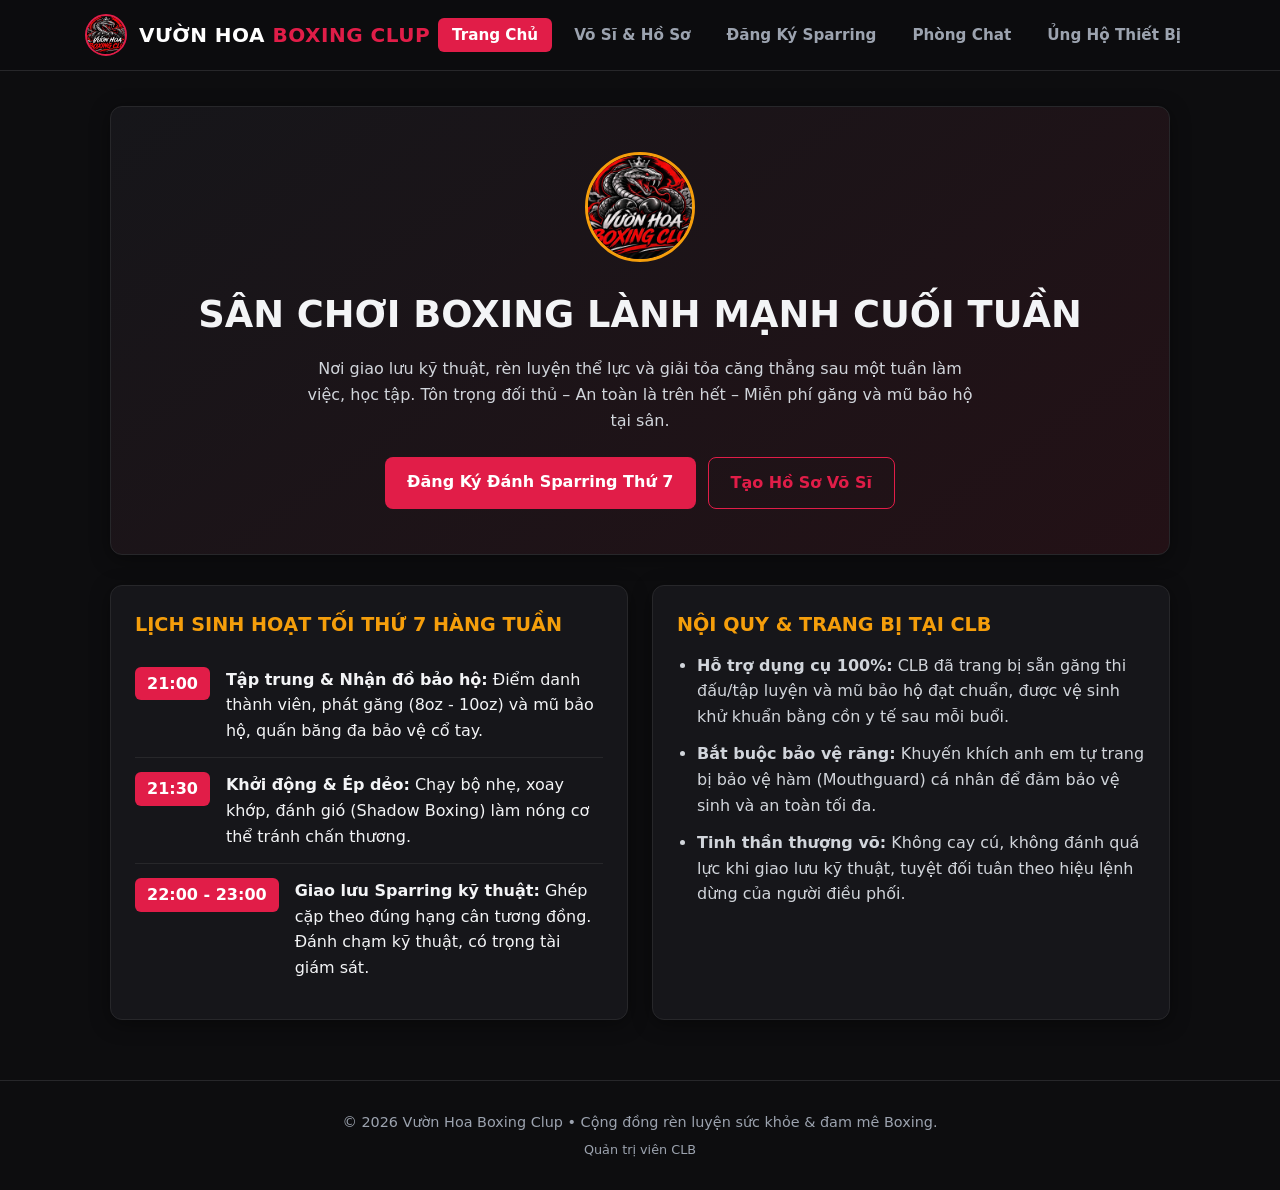
<file: index.html>
<!DOCTYPE html>
<html lang="vi">
<head>
  <meta charset="UTF-8">
  <meta name="viewport" content="width=device-width, initial-scale=1.0">
  <meta http-equiv="Content-Security-Policy" content="default-src 'self' https://www.gstatic.com https://firestore.googleapis.com https://identitytoolkit.googleapis.com https://api.cloudinary.com https://res.cloudinary.com; style-src 'self' 'unsafe-inline'; img-src 'self' data: https://res.cloudinary.com;">
  <title>Vườn Hoa Boxing Clup | Cộng Đồng Giao Lưu Cuối Tuần</title>
  <link rel="stylesheet" href="css/style.css">
</head>
<body>
  <header>
    <div class="nav-container">
      <a href="index.html" class="brand">
        <img src="logo.png" alt="Logo Vườn Hoa Boxing">
        <div>VƯỜN HOA <span>BOXING CLUP</span></div>
      </a>
      <nav>
        <ul>
          <li><a href="index.html" class="active">Trang Chủ</a></li>
          <li><a href="fighters.html">Võ Sĩ & Hồ Sơ</a></li>
          <li><a href="sparring.html">Đăng Ký Sparring</a></li>
          <li><a href="chat.html">Phòng Chat</a></li>
          <li><a href="donate.html">Ủng Hộ Thiết Bị</a></li>
        </ul>
      </nav>
    </div>
  </header>

  <main class="container">
    <section class="card" style="text-align: center; padding: 45px 20px; margin-bottom: 30px; background: linear-gradient(145deg, #16161a, #231116);">
      <img src="logo.png" alt="Logo Team" style="width: 110px; height: 110px; border-radius: 50%; border: 3px solid var(--gold); margin-bottom: 16px; object-fit: cover;">
      <h1 style="font-size: 2.3rem; margin-bottom: 12px;">SÂN CHƠI BOXING LÀNH MẠNH CUỐI TUẦN</h1>
      <p style="max-width: 680px; margin: 0 auto 24px; color: #d1d5db;">
        Nơi giao lưu kỹ thuật, rèn luyện thể lực và giải tỏa căng thẳng sau một tuần làm việc, học tập. 
        Tôn trọng đối thủ – An toàn là trên hết – Miễn phí găng và mũ bảo hộ tại sân.
      </p>
      <div style="display: flex; gap: 12px; justify-content: center; flex-wrap: wrap;">
        <a href="sparring.html" class="btn">Đăng Ký Đánh Sparring Thứ 7</a>
        <a href="fighters.html" class="btn btn-outline">Tạo Hồ Sơ Võ Sĩ</a>
      </div>
    </section>

    <div class="grid-2">
      <div class="card">
        <h3>LỊCH SINH HOẠT TỐI THỨ 7 HÀNG TUẦN</h3>
        <div class="timeline-item">
          <span class="time-tag">21:00</span>
          <div><strong>Tập trung & Nhận đồ bảo hộ:</strong> Điểm danh thành viên, phát găng (8oz - 10oz) và mũ bảo hộ, quấn băng đa bảo vệ cổ tay.</div>
        </div>
        <div class="timeline-item">
          <span class="time-tag">21:30</span>
          <div><strong>Khởi động & Ép dẻo:</strong> Chạy bộ nhẹ, xoay khớp, đánh gió (Shadow Boxing) làm nóng cơ thể tránh chấn thương.</div>
        </div>
        <div class="timeline-item" style="border-bottom: none;">
          <span class="time-tag">22:00 - 23:00</span>
          <div><strong>Giao lưu Sparring kỹ thuật:</strong> Ghép cặp theo đúng hạng cân tương đồng. Đánh chạm kỹ thuật, có trọng tài giám sát.</div>
        </div>
      </div>

      <div class="card">
        <h3>NỘI QUY & TRANG BỊ TẠI CLB</h3>
        <ul style="padding-left: 20px; color: #d1d5db; display: flex; flex-direction: column; gap: 12px;">
          <li><strong>Hỗ trợ dụng cụ 100%:</strong> CLB đã trang bị sẵn găng thi đấu/tập luyện và mũ bảo hộ đạt chuẩn, được vệ sinh khử khuẩn bằng cồn y tế sau mỗi buổi.</li>
          <li><strong>Bắt buộc bảo vệ răng:</strong> Khuyến khích anh em tự trang bị bảo vệ hàm (Mouthguard) cá nhân để đảm bảo vệ sinh và an toàn tối đa.</li>
          <li><strong>Tinh thần thượng võ:</strong> Không cay cú, không đánh quá lực khi giao lưu kỹ thuật, tuyệt đối tuân theo hiệu lệnh dừng của người điều phối.</li>
        </ul>
      </div>
    </div>
  </main>

  <footer>
    <p>© 2026 Vườn Hoa Boxing Clup • Cộng đồng rèn luyện sức khỏe & đam mê Boxing.</p>
    <p style="margin-top: 6px; font-size: 0.8rem;"><a href="admin.html" style="color: var(--text-muted); text-decoration: none;">Quản trị viên CLB</a></p>
  </footer>
</body>
</html>
</file>
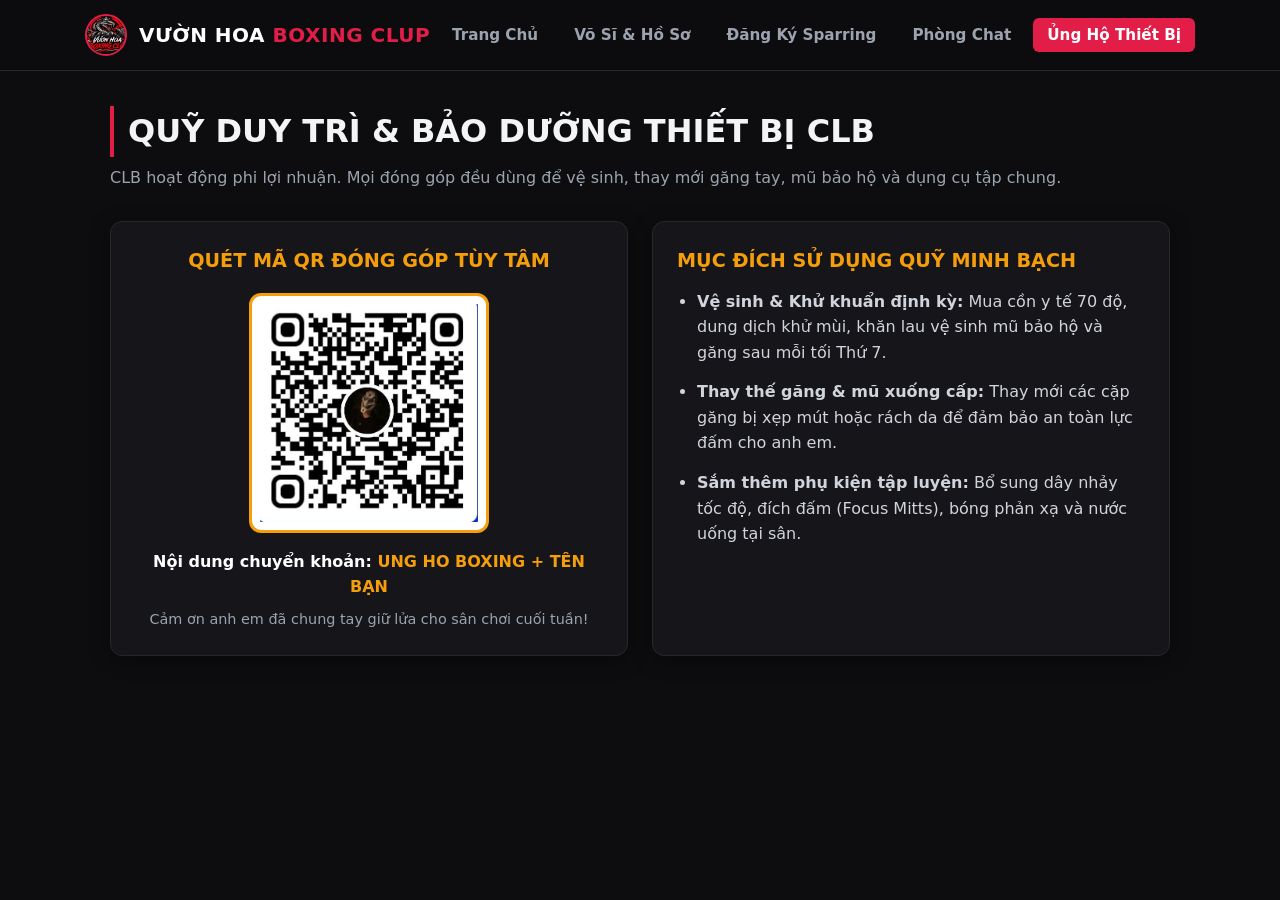
<file: donate.html>
<!DOCTYPE html>
<html lang="vi">
<head>
  <meta charset="UTF-8">
  <meta name="viewport" content="width=device-width, initial-scale=1.0">
  <title>Ủng Hộ Quỹ Thiết Bị | Vườn Hoa Boxing Clup</title>
  <link rel="stylesheet" href="css/style.css">
</head>
<body>
  <header>
    <div class="nav-container">
      <a href="index.html" class="brand"><img src="logo.png" alt="Logo"><div>VƯỜN HOA <span>BOXING CLUP</span></div></a>
      <nav>
        <ul>
          <li><a href="index.html">Trang Chủ</a></li>
          <li><a href="fighters.html">Võ Sĩ & Hồ Sơ</a></li>
          <li><a href="sparring.html">Đăng Ký Sparring</a></li>
          <li><a href="chat.html">Phòng Chat</a></li>
          <li><a href="donate.html" class="active">Ủng Hộ Thiết Bị</a></li>
        </ul>
      </nav>
    </div>
  </header>

  <main class="container">
    <h1 class="page-title">QUỸ DUY TRÌ & BẢO DƯỠNG THIẾT BỊ CLB</h1>
    <p class="page-sub">CLB hoạt động phi lợi nhuận. Mọi đóng góp đều dùng để vệ sinh, thay mới găng tay, mũ bảo hộ và dụng cụ tập chung.</p>

    <div class="grid-2">
      <div class="card" style="text-align: center;">
        <h3>QUÉT MÃ QR ĐÓNG GÓP TÙY TÂM</h3>
        <img src="qr-donate.png" alt="Mã QR Ủng Hộ" style="width: 240px; height: 240px; border-radius: 12px; border: 3px solid var(--gold); margin: 16px auto; display: block; background: #fff; padding: 8px;">
        <p style="font-weight: 700; color: #fff;">Nội dung chuyển khoản: <span style="color: var(--gold);">UNG HO BOXING + TÊN BẠN</span></p>
        <p style="color: var(--text-muted); font-size: 0.9rem; margin-top: 8px;">Cảm ơn anh em đã chung tay giữ lửa cho sân chơi cuối tuần!</p>
      </div>

      <div class="card">
        <h3>MỤC ĐÍCH SỬ DỤNG QUỸ MINH BẠCH</h3>
        <ul style="padding-left: 20px; color: #d1d5db; display: flex; flex-direction: column; gap: 14px;">
          <li><strong>Vệ sinh & Khử khuẩn định kỳ:</strong> Mua cồn y tế 70 độ, dung dịch khử mùi, khăn lau vệ sinh mũ bảo hộ và găng sau mỗi tối Thứ 7.</li>
          <li><strong>Thay thế găng & mũ xuống cấp:</strong> Thay mới các cặp găng bị xẹp mút hoặc rách da để đảm bảo an toàn lực đấm cho anh em.</li>
          <li><strong>Sắm thêm phụ kiện tập luyện:</strong> Bổ sung dây nhảy tốc độ, đích đấm (Focus Mitts), bóng phản xạ và nước uống tại sân.</li>
        </ul>
      </div>
    </div>
  </main>
</body>
</html>
</file>
<file: css/style.css>
:root {
  --bg-dark: #0d0d0f;
  --bg-card: #16161a;
  --primary: #e11d48; /* Đỏ Boxing */
  --primary-hover: #be123c;
  --gold: #f59e0b;
  --text-main: #f3f4f6;
  --text-muted: #9ca3af;
  --border: #27272a;
}

* { box-sizing: border-box; margin: 0; padding: 0; font-family: 'Segoe UI', system-ui, sans-serif; }
body { background-color: var(--bg-dark); color: var(--text-main); line-height: 1.6; }

/* Thanh Menu Chuyên Nghiệp */
header {
  background: rgba(13, 13, 15, 0.95);
  border-bottom: 1px solid var(--border);
  position: sticky; top: 0; z-index: 1000;
  backdrop-filter: blur(10px);
}
.nav-container {
  max-width: 1150px; margin: 0 auto; padding: 14px 20px;
  display: flex; justify-content: space-between; align-items: center; flex-wrap: wrap;
}
.brand { display: flex; align-items: center; gap: 12px; text-decoration: none; color: #fff; font-weight: 800; font-size: 1.25rem; letter-spacing: 0.5px; }
.brand img { width: 42px; height: 42px; border-radius: 50%; border: 2px solid var(--primary); object-fit: cover; }
.brand span { color: var(--primary); }

nav ul { list-style: none; display: flex; gap: 8px; flex-wrap: wrap; }
nav a {
  text-decoration: none; color: var(--text-muted); font-weight: 600; font-size: 0.95rem;
  padding: 8px 14px; border-radius: 6px; transition: 0.2s;
}
nav a:hover, nav a.active { background: var(--primary); color: #fff; }

/* Container & Card */
.container { max-width: 1100px; margin: 35px auto; padding: 0 20px; }
.page-title { font-size: 2rem; font-weight: 800; margin-bottom: 8px; border-left: 4px solid var(--primary); padding-left: 14px; }
.page-sub { color: var(--text-muted); margin-bottom: 30px; }

.grid-2 { display: grid; grid-template-columns: repeat(auto-fit, minmax(320px, 1fr)); gap: 24px; }
.grid-3 { display: grid; grid-template-columns: repeat(auto-fit, minmax(280px, 1fr)); gap: 20px; }

.card {
  background: var(--bg-card); border: 1px solid var(--border);
  border-radius: 12px; padding: 24px; box-shadow: 0 4px 20px rgba(0,0,0,0.4);
}
.card h3 { color: var(--gold); margin-bottom: 12px; font-size: 1.2rem; }

/* Form & Inputs */
.form-group { margin-bottom: 16px; }
label { display: block; margin-bottom: 6px; font-weight: 600; font-size: 0.9rem; color: #d1d5db; }
input, select, textarea {
  width: 100%; padding: 11px 14px; background: #09090b; border: 1px solid var(--border);
  border-radius: 8px; color: #fff; font-size: 0.95rem;
}
input:focus, select:focus, textarea:focus { outline: none; border-color: var(--primary); }

.btn {
  display: inline-block; background: var(--primary); color: #fff; border: none;
  padding: 12px 22px; border-radius: 8px; font-weight: 700; cursor: pointer;
  text-decoration: none; transition: 0.2s; text-align: center;
}
.btn:hover { background: var(--primary-hover); }
.btn-outline { background: transparent; border: 1px solid var(--primary); color: var(--primary); }
.btn-outline:hover { background: var(--primary); color: #fff; }

/* Fighter Card */
.fighter-card { text-align: center; position: relative; overflow: hidden; }
.fighter-avatar {
  width: 110px; height: 110px; border-radius: 50%; object-fit: cover;
  border: 3px solid var(--primary); margin-bottom: 14px;
}
.badge {
  display: inline-block; background: rgba(225, 29, 72, 0.15); color: var(--primary);
  padding: 4px 10px; border-radius: 20px; font-size: 0.82rem; font-weight: 700; margin: 4px 2px;
}

/* Timeline Thứ 7 */
.timeline-item { display: flex; gap: 16px; padding: 14px 0; border-bottom: 1px solid var(--border); }
.time-tag { background: var(--primary); color: #fff; font-weight: 800; padding: 4px 12px; border-radius: 6px; height: fit-content; white-space: nowrap; }

/* Chat Box */
.chat-box { height: 420px; overflow-y: auto; background: #09090b; border: 1px solid var(--border); border-radius: 10px; padding: 16px; margin-bottom: 16px; }
.msg { margin-bottom: 12px; padding: 10px 14px; background: var(--bg-card); border-radius: 8px; border-left: 3px solid var(--gold); }
.msg-header { display: flex; justify-content: space-between; font-size: 0.8rem; color: var(--text-muted); margin-bottom: 4px; }
.msg-sender { color: var(--gold); font-weight: 700; }

/* Footer */
footer { text-align: center; padding: 30px 20px; border-top: 1px solid var(--border); margin-top: 60px; color: var(--text-muted); font-size: 0.9rem; }
</file>
